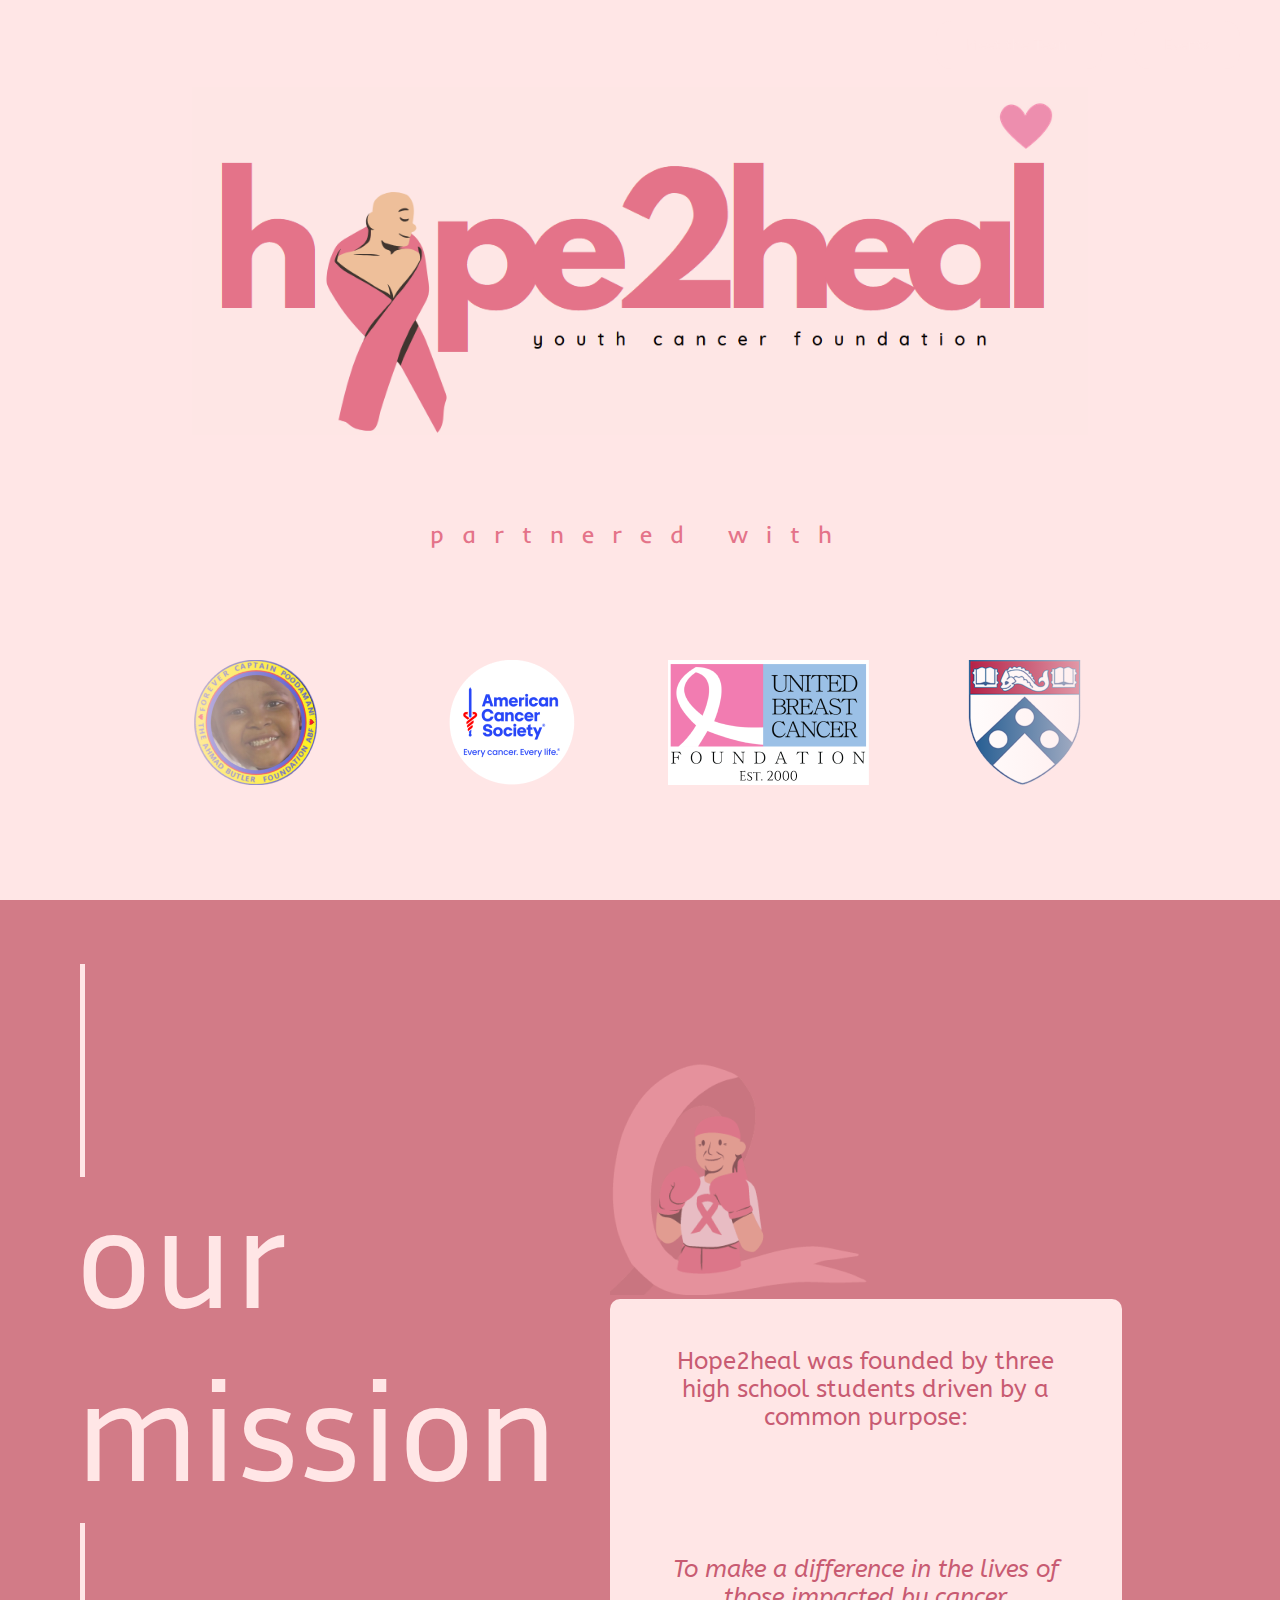
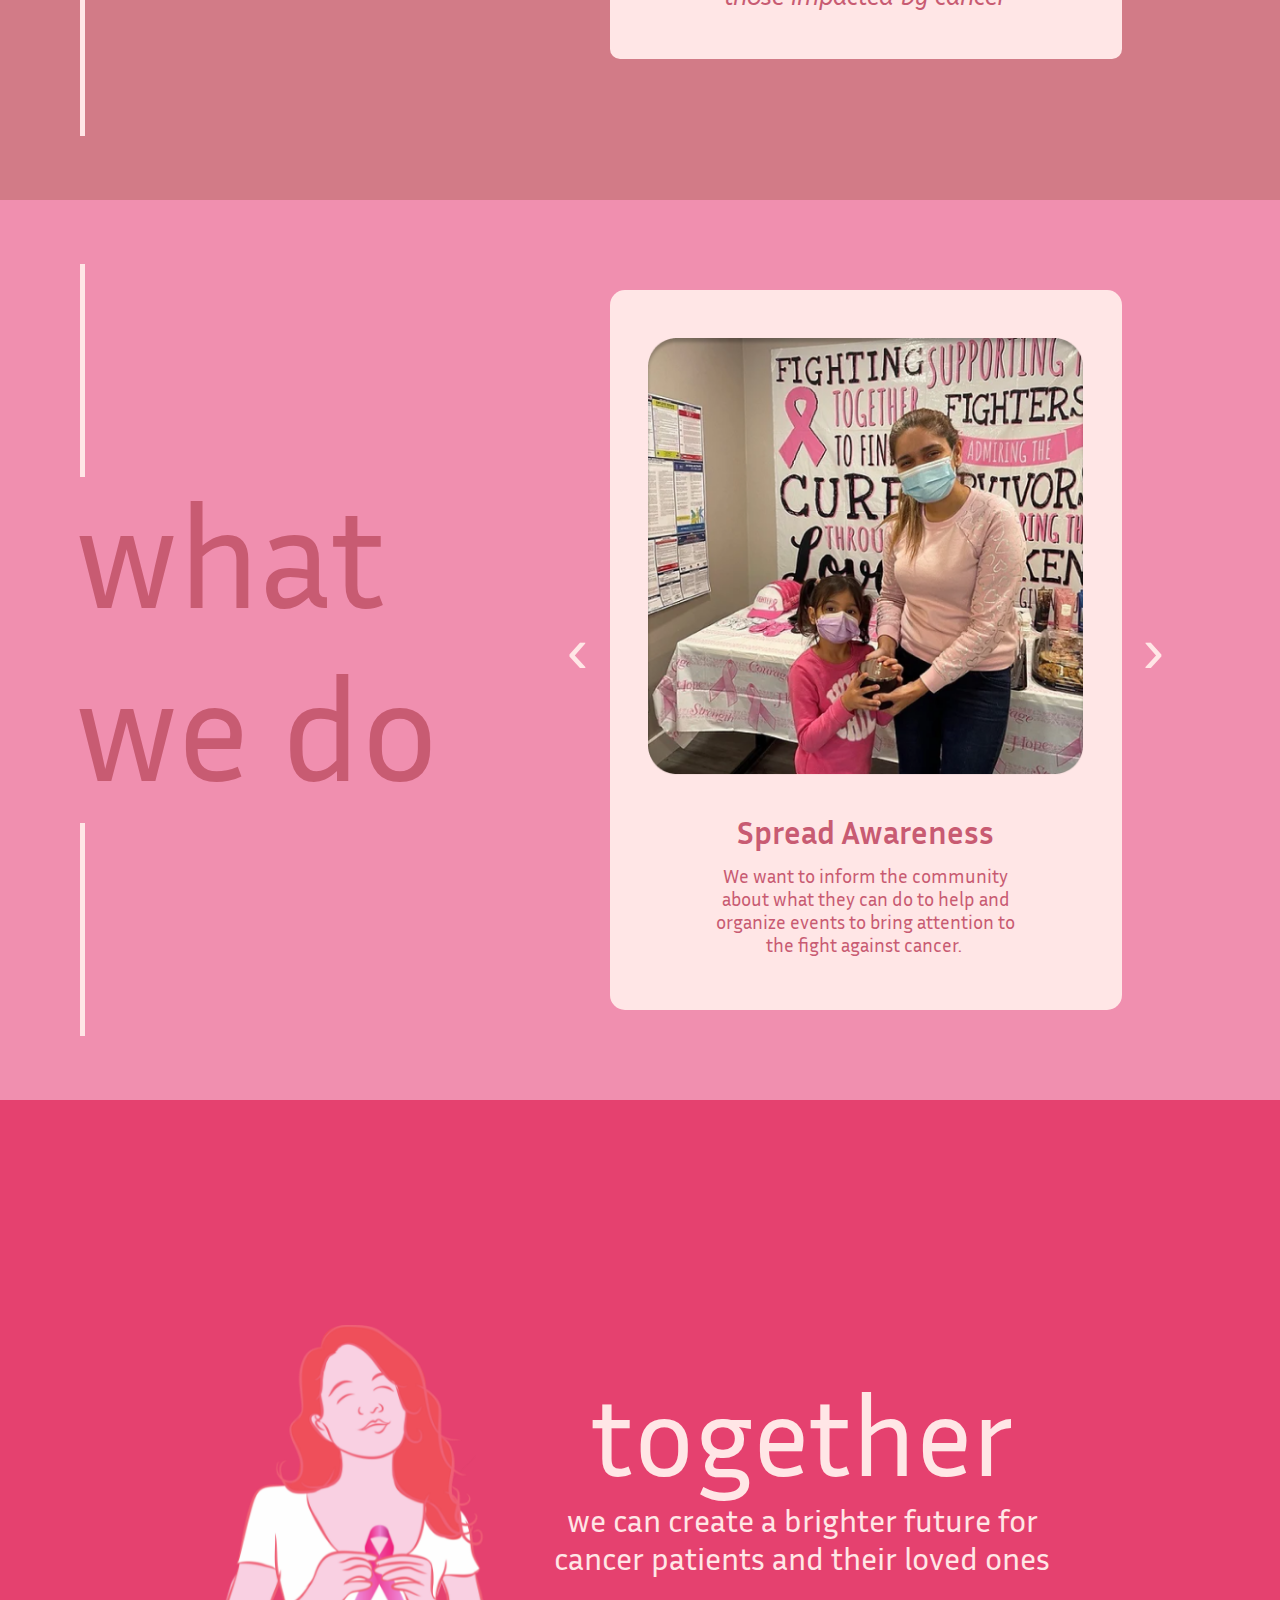
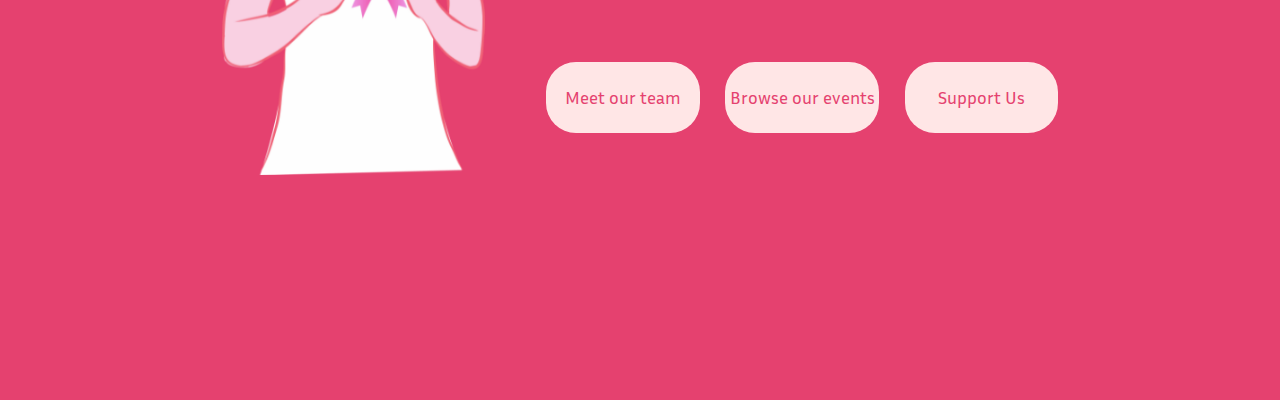
<file: index.html>
<!DOCTYPE html>
<html lang="en" dir="ltr">
  <head>
    <meta charset="utf-8">
    <title>Hope2Heal | Home</title>
    <!-- Inder -->
    <link rel="preconnect" href="https://fonts.googleapis.com">
    <link rel="preconnect" href="https://fonts.gstatic.com" crossorigin>
    <link href="https://fonts.googleapis.com/css2?family=Inder&display=swap" rel="stylesheet">
    <!-- Inria Sans -->
    <link rel="preconnect" href="https://fonts.googleapis.com">
    <link rel="preconnect" href="https://fonts.gstatic.com" crossorigin>
    <link href="https://fonts.googleapis.com/css2?family=Inder&family=Inria+Sans:ital,wght@0,300;0,400;0,700;1,300;1,400;1,700&display=swap" rel="stylesheet">
    <!-- ABeeZee -->
    <link rel="preconnect" href="https://fonts.googleapis.com">
    <link rel="preconnect" href="https://fonts.gstatic.com" crossorigin>
    <link href="https://fonts.googleapis.com/css2?family=ABeeZee:ital@0;1&family=Inder&family=Inria+Sans:ital,wght@0,300;0,400;0,700;1,300;1,400;1,700&display=swap" rel="stylesheet">

    <!-- my css/js -->
    <link rel="stylesheet" href="master.css">

    <script type="text/javascript">
      var carousel;
      var slide;
      window.addEventListener("load", function(){
        console.log("Hi");
        carousel = document.getElementsByClassName("carousel")[0];
        slide = document.getElementsByClassName("slide")[0];
      });
      function handleCarouselMove(positive = true) {
        const slideWidth = slide.clientWidth;
        carousel.scrollLeft = positive ? carousel.scrollLeft + slideWidth : carousel.scrollLeft - slideWidth;
      }
    </script>



  </head>
  <body>
    <header>
      <img src="pngs\breastcancer 1(1).png" alt="">
      <nav>
        <a href="team.html">Meet the Team</a>
        <a href="events.html">Events</a>
      </nav>
    </header>
    <div class="wrapper">

      <div class="hero"><div class="hero-inner">
        <img src="pngs\image 1.png" alt="">
        <p>partnered with</p>
        <div class="logo-marquee">
          <ul class="marquee-content">
            <li><img src="pngs\ahmedbutler(1) 1.png" alt=""></li>
            <li><img src="pngs\88098 1.png" alt=""></li>
            <li><img src="pngs\logo-new 1.png" alt=""></li>
            <li><img src="pngs\penn-medicine-logo 2.png" alt=""></li>
            <li><img src="pngs\Rutgers_Cancer_Institute_of_New_Jersey_logo 1.png" alt=""></li>
            <li><img src="pngs\Yale_School_of_Medicine_logo.svg 1.png" alt=""></li>

            <li><img src="pngs\ahmedbutler(1) 1.png" alt=""></li>
            <li><img src="pngs\88098 1.png" alt=""></li>
            <li><img src="pngs\logo-new 1.png" alt=""></li>
            <li><img src="pngs\penn-medicine-logo 2.png" alt=""></li>
          </ul>
        </div>
        <!-- <h2 class="scroll-indicator">
          &#8249;
        </h2> -->
      </div></div>

      <div class="mission">
        <div class="mission-inner">
          <div class="heading">
            <h2>our</h2>
            <h2>mission</h2>
          </div>
          <div class="body"><div class="body-content">
            <img src="pngs\Untitled design 1.png" alt="">
            <div class="text">
              <p>Hope2heal was founded by three high school students driven by a common purpose: </p>
              <p class="italic">To make a difference in the lives of those impacted by cancer</p></div>
            </div>
          </div>
        </div>
      </div>

      <div class="wwd">
        <div class="wwd-inner">
          <div class="heading">
            <h2>what</h2>
            <h2>we do</h2>
          </div>
          <div class="body">
            <button class="carousel-arrow carousel-arrow--prev" onclick="handleCarouselMove(false)">
              &#8249;
            </button>



            <div class="carousel">
              <div class="slide">
                <img src="pngs\awareness_image.png" alt="">
                <div class="carousel-text">
                  <h4>Spread Awareness</h4>
                  <p>We want to inform the community about what they can do to help and organize events to bring attention to the fight against cancer. </p>
                </div>
              </div>
              <div class="slide">
                <img src="pngs\Volunteer_image.png" alt="">
                <div class="carousel-text">
                  <h4>Volunteer</h4>
                  <p>We want to provide people with opportunities to volunteer and help out those struggling with cancer.</p>
                </div>
              </div>
              <div class="slide">
                <img src="pngs\educate_image.png" alt="">
                <div class="carousel-text">
                  <h4>Educate</h4>
                  <p>We want to educate both youth and adults alike about the illness and what they can do to help combat it.  </p>
                </div>
              </div>
          </div>
          <button class="carousel-arrow carousel-arrow--next" onclick="handleCarouselMove()">
            &#8250;
          </button>
        </div>
      </div>
      </div>

      <div class="action">
        <div class="action-content">
          <img src="pngs\Untitled design 2.png" alt="">
          <div class="action-content-right">
            <div class="action-text">
              <h2>together</h2>
              <h4>we can create a brighter future for cancer patients and their loved ones</h4>
            </div>
            <div class="action-buttons">
              <a href="team.html">Meet our team</a>
              <a href="events.html">Browse our events</a>
              <a href="https://gofund.me/0fc512c5">Support Us</a>
            </div>
          </div>

        </div>
      </div>

    </div>
  </body>
</html>
</file>
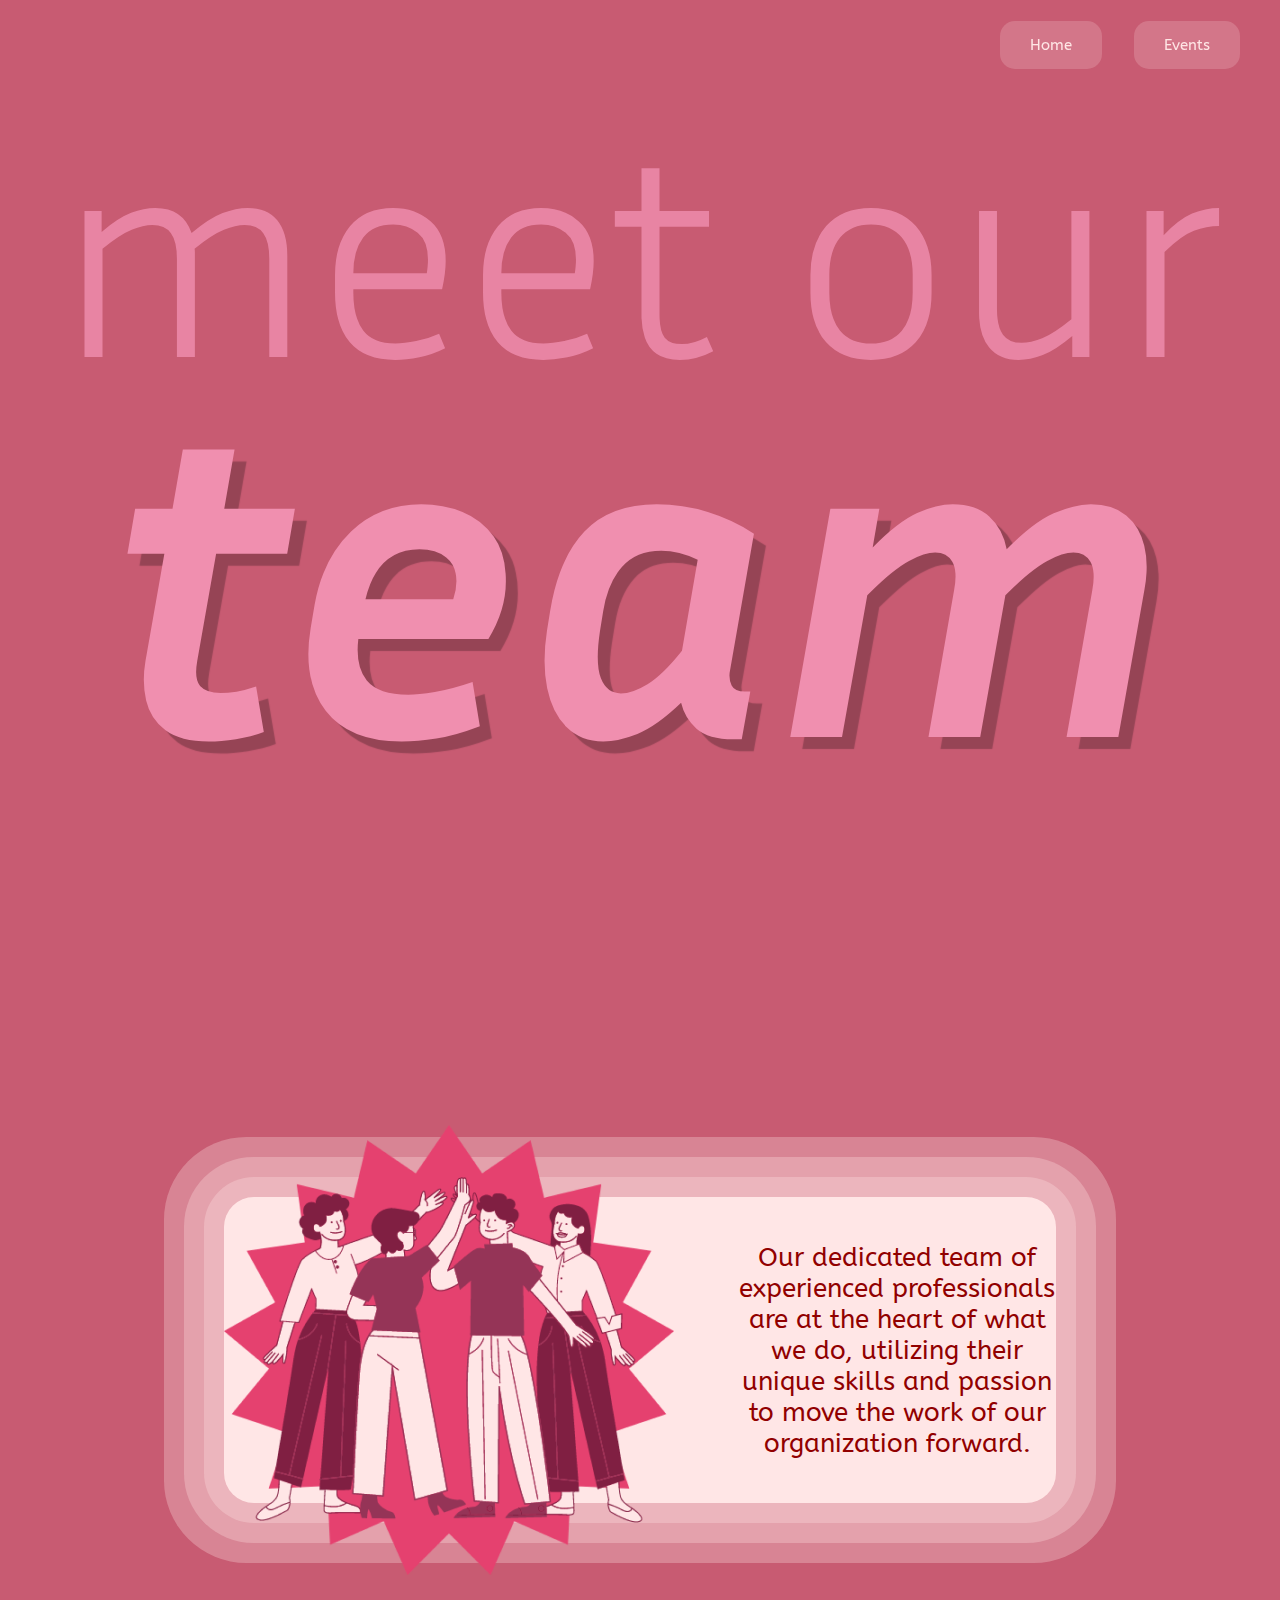
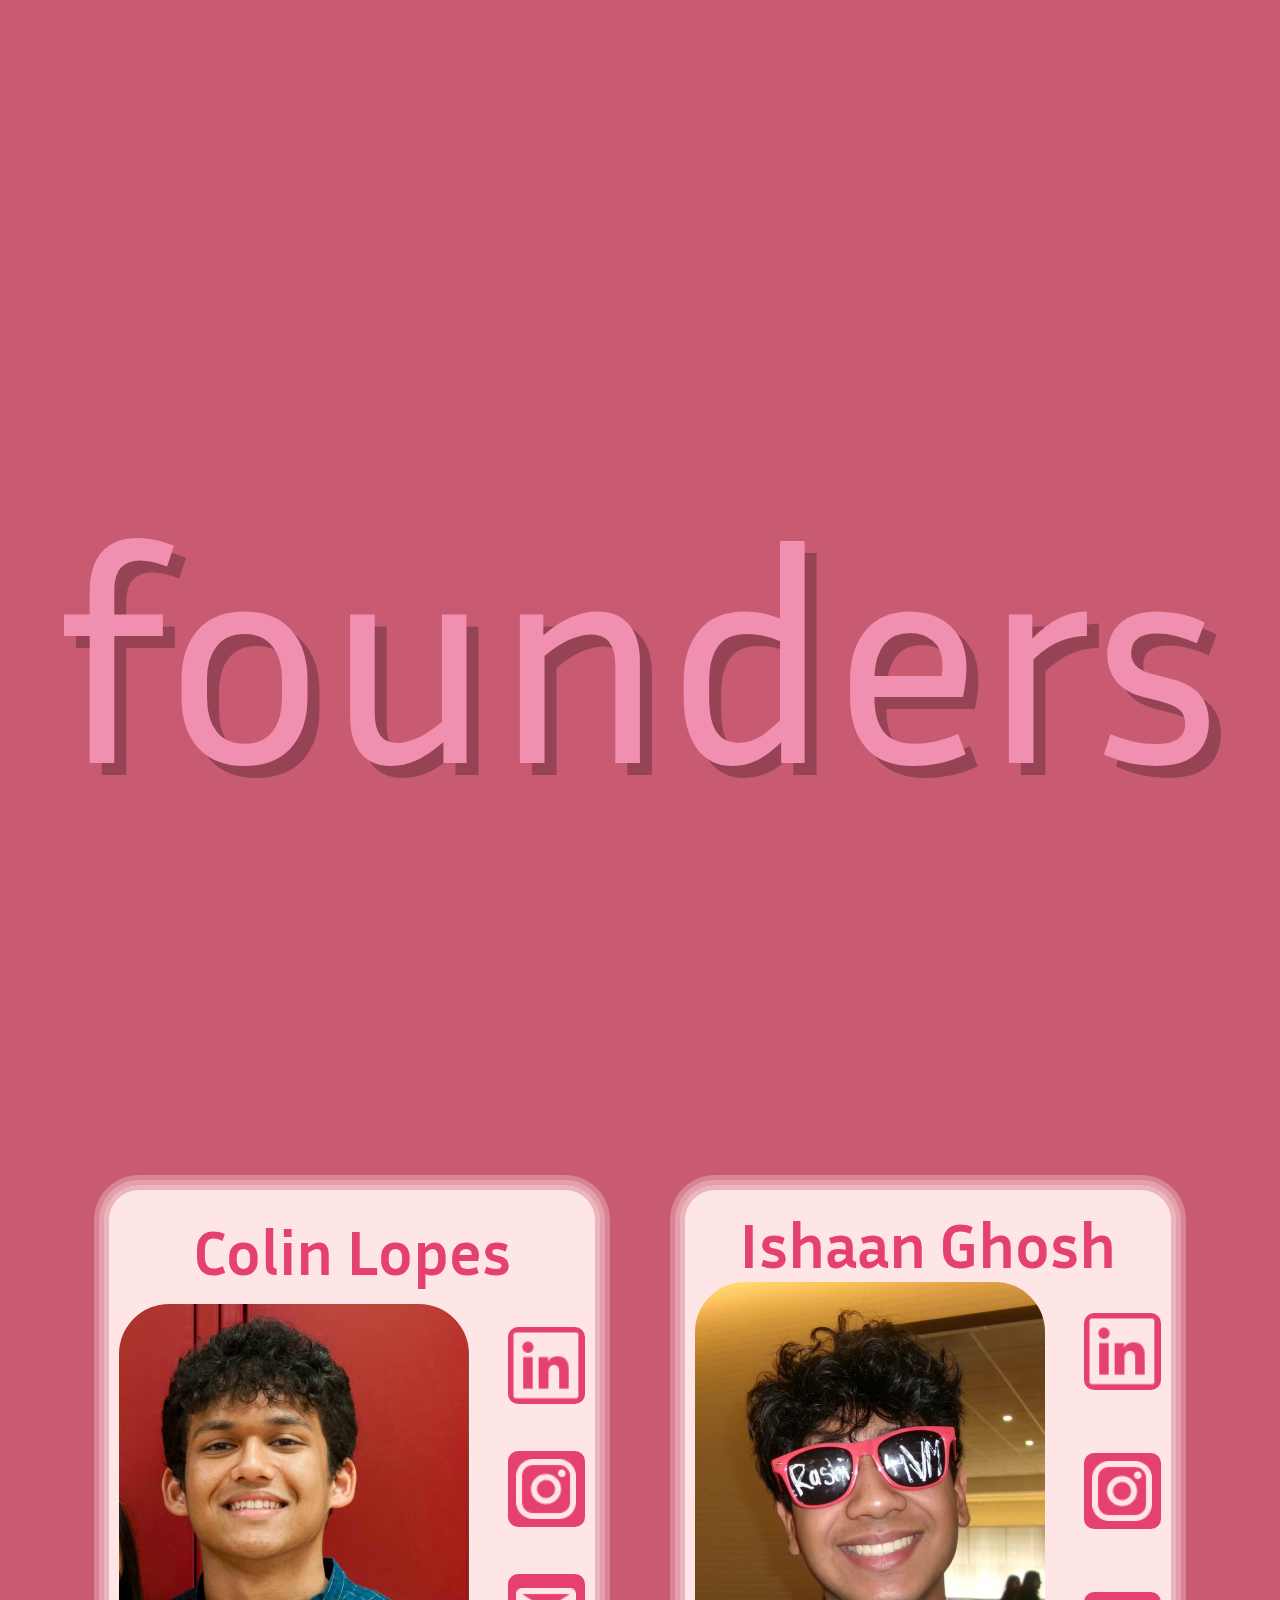
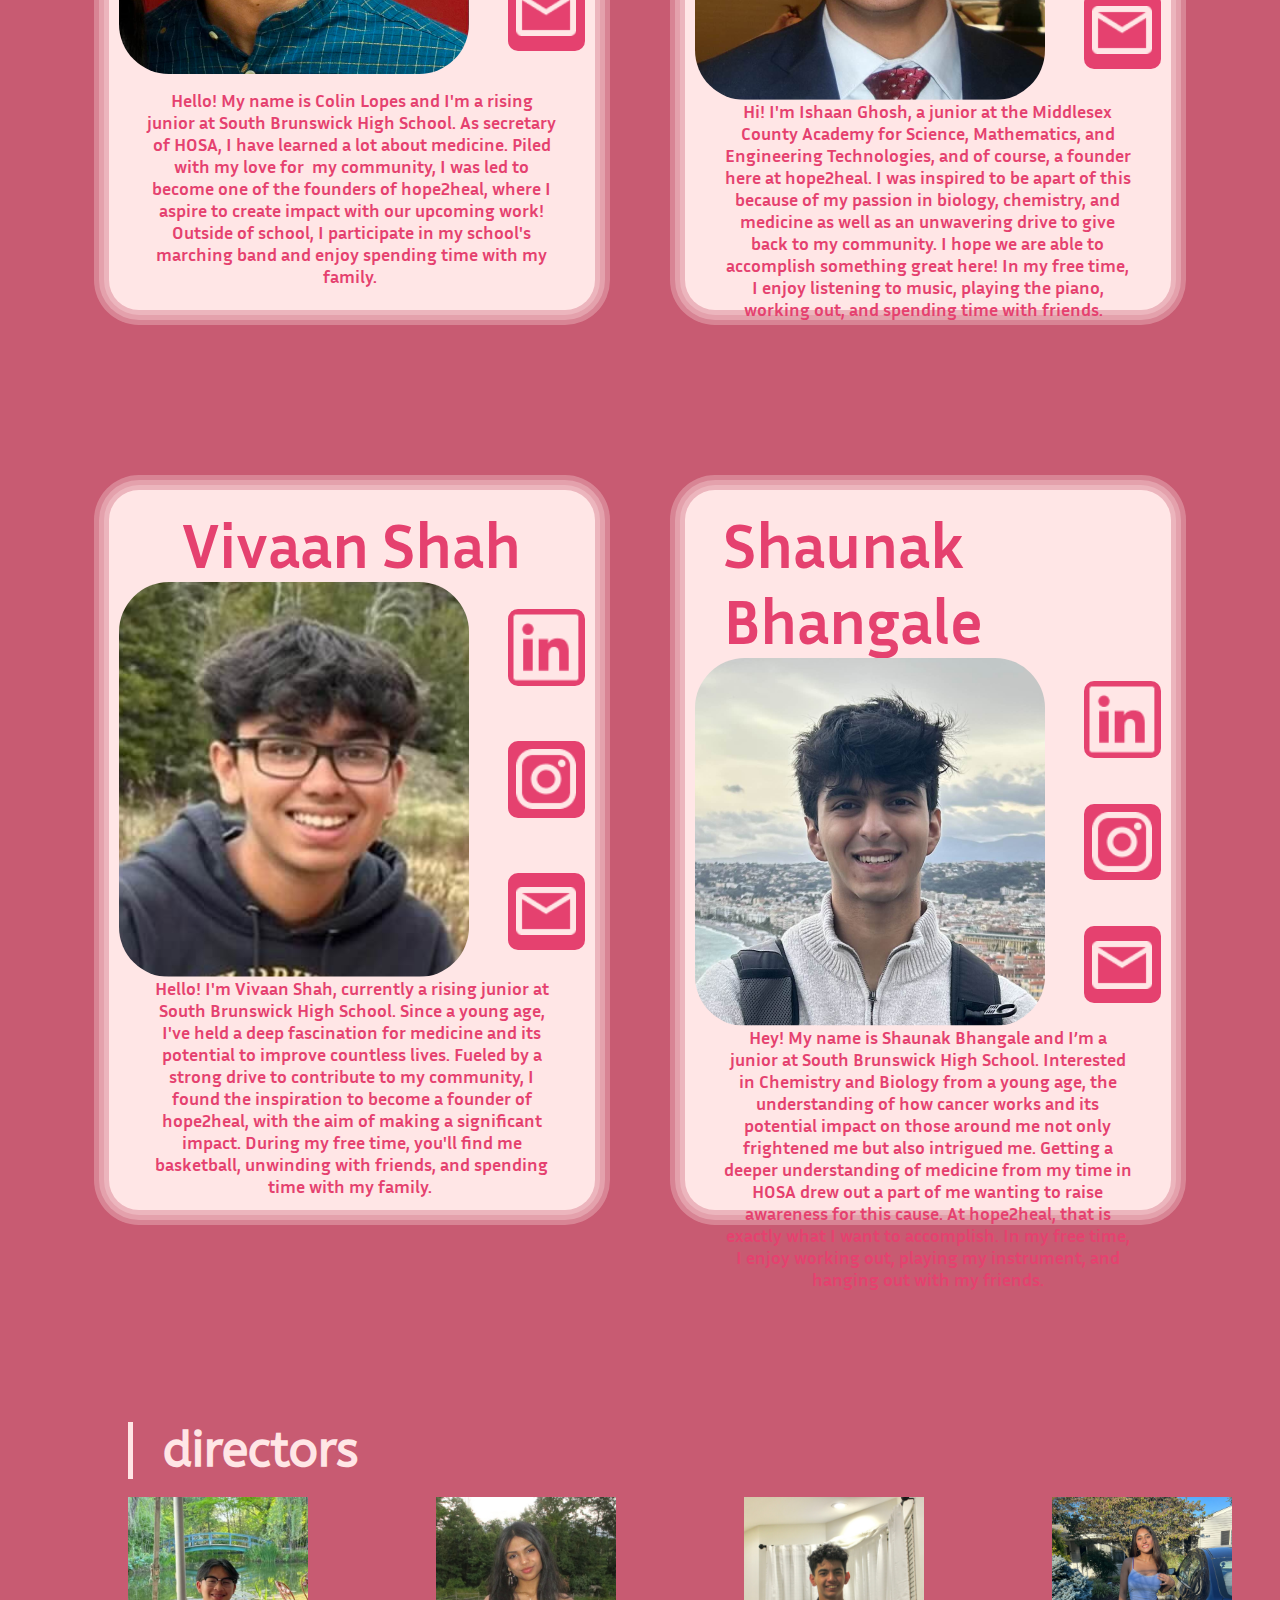
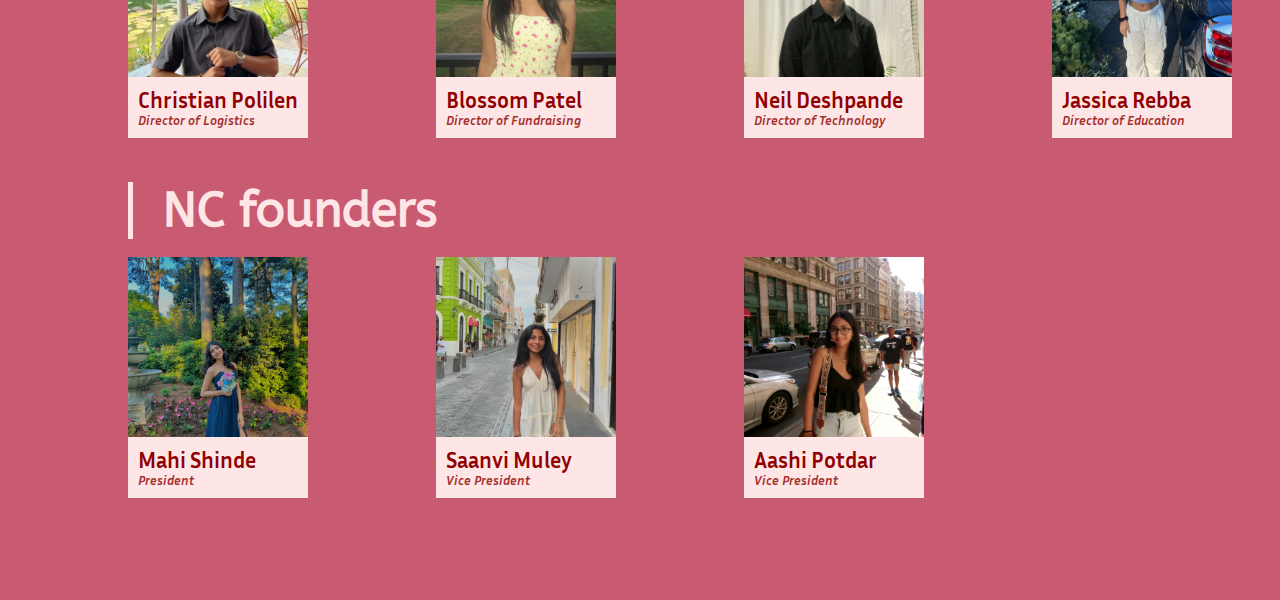
<file: team.html>
<!DOCTYPE html>
<html lang="en" dir="ltr">
  <head>
    <meta charset="utf-8">
    <title>Hope2Heal | Team</title>
    <!-- Inder -->
    <link rel="preconnect" href="https://fonts.googleapis.com">
    <link rel="preconnect" href="https://fonts.gstatic.com" crossorigin>
    <link href="https://fonts.googleapis.com/css2?family=Inder&display=swap" rel="stylesheet">
    <!-- Inria Sans -->
    <link rel="preconnect" href="https://fonts.googleapis.com">
    <link rel="preconnect" href="https://fonts.gstatic.com" crossorigin>
    <link href="https://fonts.googleapis.com/css2?family=Inder&family=Inria+Sans:ital,wght@0,300;0,400;0,700;1,300;1,400;1,700&display=swap" rel="stylesheet">
    <!-- ABeeZee -->
    <link rel="preconnect" href="https://fonts.googleapis.com">
    <link rel="preconnect" href="https://fonts.gstatic.com" crossorigin>
    <link href="https://fonts.googleapis.com/css2?family=ABeeZee:ital@0;1&family=Inder&family=Inria+Sans:ital,wght@0,300;0,400;0,700;1,300;1,400;1,700&display=swap" rel="stylesheet">

    <!-- my css/js -->
    <link rel="stylesheet" href="team_css.css">
  </head>
  <body>
    <header>
      <img src="pngs\breastcancer 1(1).png" alt="">
      <nav>
        <a href="index.html">Home</a>
        <a href="events.html">Events</a>
      </nav>
    </header>
    <div class="wrapper">
      <div class="team">
        <h2>meet our</h2>
        <h2 class="em">team</h2>
      </div>

      <div class="blurb"><div class="blurb-inner">
        <img src="pngs\Untitled design 3.png" alt="">
        <p>Our dedicated team of experienced professionals are at the heart of what we do, utilizing their unique skills and passion to move the work of our organization forward.</p>
      </div></div>

      <div class="heading">
        <h1>founders</h1>
      </div>

      <div class="founders">
        <div class="founders-content">

          <div class="card">

            <h2>Colin Lopes</h2>
            <div class="middle-bar">
              <img src="pngs\colin.png" alt="">
              <div class="links">
                <a href="#"><img src="pngs\linkedin.png" alt=""></a>
                <a href="#"><img src="pngs\insta.png" alt=""></a>
                <a href="#"><img src="pngs\email.png" alt=""></a>
              </div>
            </div>
            <p>Hello! My name is Colin Lopes and I'm a rising junior at South Brunswick High  School. As secretary of HOSA, I have learned a lot about medicine. Piled  with my love for  my community, I was led to become one of the founders  of hope2heal, where I aspire to create impact with our upcoming work!  Outside of school, I participate in my school's marching band and enjoy  spending time with my family. </p>

          </div>
          <div class="card">

            <h2>Ishaan Ghosh</h2>
            <div class="middle-bar">
              <img src="pngs\ishan.png" alt="">
              <div class="links">
                <a href="#"><img src="pngs\linkedin.png" alt=""></a>
                <a href="#"><img src="pngs\insta.png" alt=""></a>
                <a href="#"><img src="pngs\email.png" alt=""></a>
              </div>
            </div>
            <p>Hi! I'm Ishaan Ghosh, a junior at the Middlesex County Academy for Science, Mathematics, and Engineering Technologies, and of course, a founder here at hope2heal. I was inspired to be apart of this because of my passion in biology, chemistry, and medicine as well as an unwavering drive to give back to my community. I hope we are able to accomplish something great here! In my free time, I enjoy listening to music, playing the piano, working out, and spending time with friends.  </p>

          </div>

        </div>
      </div>

      <div class="founders">
        <div class="founders-content">

          <div class="card">

            <h2>Vivaan Shah</h2>
            <div class="middle-bar">
              <img src="pngs\vivaan.png" alt="">
              <div class="links">
                <a href="#"><img src="pngs\linkedin.png" alt=""></a>
                <a href="#"><img src="pngs\insta.png" alt=""></a>
                <a href="#"><img src="pngs\email.png" alt=""></a>
              </div>
            </div>
            <p>Hello! I'm Vivaan Shah, currently a rising junior at South Brunswick High School. Since a young age, I've held a deep fascination for medicine and its potential to improve countless lives. Fueled by a strong drive to contribute to my community, I found the inspiration to become a founder of hope2heal, with the aim of making a significant impact. During my free time, you'll find me basketball, unwinding with friends, and spending time with my family. </p>

          </div>
          <div class="card">

            <h2>Shaunak Bhangale</h2>
            <div class="middle-bar">
              <img src="pngs\shaunak.png" alt="">
              <div class="links">
                <a href="#"><img src="pngs\linkedin.png" alt=""></a>
                <a href="#"><img src="pngs\insta.png" alt=""></a>
                <a href="#"><img src="pngs\email.png" alt=""></a>
              </div>
            </div>
            <p>Hey! My name is Shaunak Bhangale and I’m a junior at South Brunswick High School. Interested in Chemistry and Biology from a young age, the understanding of how cancer works and its potential impact on those around me not only frightened me but also intrigued me. Getting a deeper understanding of medicine from my time in HOSA drew out a part of me wanting to raise awareness for this cause. At hope2heal, that is exactly what I want to accomplish. In my free time, I enjoy working out,  playing my instrument, and hanging out with my friends.</p>

          </div>

        </div>
      </div>

      <div class="staff"><div class="staff-inner">

        <div class="staff-sub">
          <h2>directors</h2>
          <div class="item-list">
            <div class="item">

              <img src="pngs\christian.png" alt=""><div class="item-text">
              <h4>Christian Polilen</h4>
              <h4>Director of Logistics</h4>
            </div></div>
            <div class="item">

              <img src="pngs\blossom.png" alt=""><div class="item-text">
              <h4>Blossom Patel</h4>
              <h4>Director of Fundraising</h4>
            </div></div>
            <div class="item">

              <img src="pngs\neil.png" alt=""><div class="item-text">
              <h4>Neil Deshpande</h4>
              <h4>Director of Technology</h4>
            </div></div>
            <div class="item">

              <img src="pngs\jassica.png" alt=""><div class="item-text">
              <h4>Jassica Rebba</h4>
              <h4>Director of Education</h4>
            </div></div>
          </div>
        </div>

        <div class="staff-sub">
          <h2>NC founders</h2>
          <div class="item-list">
            <div class="item">

              <img src="pngs\mahi.png" alt=""><div class="item-text">
              <h4>Mahi Shinde</h4>
              <h4>President</h4>
            </div></div>

            <div class="item">

              <img src="pngs\saanvi.png" alt=""><div class="item-text">
              <h4>Saanvi Muley</h4>
              <h4>Vice President</h4>
            </div></div>

            <div class="item">

              <img src="pngs\aashi.png" alt=""><div class="item-text">
              <h4>Aashi Potdar</h4>
              <h4>Vice President</h4>
            </div></div>

          </div>
        </div>

      </div></div>

    </div>
  </body>
</html>
</file>
<file: master.css>
*,*::before,*::after {
  box-sizing: border-box;
  margin: 0;
}

body {
  background-color: #FFE6E6;
}

html {
  scroll-behavior: smooth;
  width:100vw;
  overflow-y: scroll;
  overflow-x: hidden;
  scroll-snap-type: y mandatory;
}

.wrapper > div {
  scroll-snap-align: start;

}

.logo-marquee {
  background-color:#FFE6E6;
  width: 80vw;
  height: 20vh;
  overflow: hidden;
  position: relative;
}

.logo-marquee::before, .logo-marquee::after{
  position: absolute;
  top: 0;
  width: 13rem;
  height:100%;
  content:"";
  z-index: 1;
}

.logo-marquee::before{
  left:0;
  background: linear-gradient(to right,#FFE6E6 0%,transparent 100%);
}

.logo-marquee::after{
  right:0;
  background: linear-gradient(to left,#FFE6E6 0%,transparent 100%);
}

.marquee-content{
  list-style: none;
  height: 100%;
  display: flex;
  padding: 0;
  animation: marquee 15s linear infinite;
}

@keyframes marquee {
  0% {
    transform: translateX(0vw);
  }
  100% {
    transform: translateX(-120vw);
  }
}

.marquee-content li {
  width:20vw;
  flex-shrink: 0;
  height: 100%;
  display: flex;
  justify-content: center;
  align-items: center;
}

.hero-inner {
  padding: 5vh 0vh;
  display: flex;
  flex-direction:column;
  justify-content: space-around;
  align-items: center;
  flex-grow: 0;
  flex-shrink: 0;
  height:100vh;
  background-color: #FFE6E6;
}

.hero-inner >img {
  width: 70vw;
}

.hero-inner h2{
  font-family: "Inder";
  font-size: 40px;
  color: #E47389;
  width:fit-content;
  /* transform: rotateY(90deg); */
  position: absolute;
  writing-mode: vertical-rl;
  text-orientation: sideways;
  bottom: 3vh;
}


.hero p {
  width: fit-content;
  font-family: "Inder";
  color: #E47389;
  font-size: 1.5rem;
  letter-spacing: 0.75em;
}

header {
  display: flex;
  height: 10vh;
  padding: 1em 2em;
  width: 100vw;
  justify-content: space-between;
  align-items: center;
  position: fixed;
  top:0;
}

header img {
  opacity: 0;
}

nav {
  display: flex;
  gap: 1em;
  width: 20vw;
  justify-content: space-around;
}

nav a {
  padding: 1em 2em;
  background-color: rgba(255, 230, 230, 0.2);
  border-radius: 15px;
  color: rgba(255, 230, 230, 1);
  text-decoration: none;
  font-family: "ABeeZee";
  font-size: 0.95rem;
  transition: all 0.4s cubic-bezier(.68,-0.55,.27,1.55);
  text-align: center;
  align-content: center;
    width: fit-content;
}
nav a:visited {
  color: rgba(255, 230, 230, 1);
  text-decoration: none;
}

nav a:hover {
  transform: scale(1.05);
}

.mission {
  background-color: #D27B87;
  height: 100vh;
  padding:4rem 5rem;
  display: flex;
  align-items: center;
}

.mission-inner {
  height: 100%;
  width:100%;
  display: flex;
  align-items: center;
  justify-content: space-between;
  border-left: 5px solid #FFE6E6;
}

.mission-inner h2{
  transform: translateY(-10px) !important;
  height: fit-content;
  font-family: "Inria Sans";
  font-size: 9rem;
  color: #FFE6E6;
  font-weight: 400;
}

.mission-inner .heading {
  width: 40%;
  background-color: #D27B87;
  transform: translate(-10px);
}

.fade-right {
  animation: fade-right 1s ease;
}

@keyframes fade-right {
  0% {
    transform: translateX(-100px);
    opacity:0%;
  }
  100 {
    transform: translateX(-10px);
    opacity: 100%;
  }
}

.body {
  width: 60%;
  margin:0;
  display: flex;
  justify-content: center;
  align-items: center;
}

.text {
  width: 40vw;
  display:flex;
  flex-direction: column;
  align-items: center;
  justify-content: space-between;
  height: 40vh;
  background-color: #FFE6E6;
  border-radius: 10px;
  padding:4rem;
  font-family: "ABeeZee";
  font-size:2em;
  color: #C85B72;
  text-align: center;
}

.italic {
  font-style: italic;
}

.wwd {
  background-color: #F08FAF;
  height: 100vh;
  padding:4rem 5rem;
  display: flex;
  align-items: center;
}

.wwd-inner {
  height: 100%;
  width:100%;
  display: flex;
  align-items: center;
  justify-content: space-between;
  border-left: 5px solid #FFE6E6;
}

.wwd-inner h2{
  transform: translateY(-10px);
  height: fit-content;
  font-family: "Inria Sans";
  font-size: 9rem;
  color: #C85B72;
  font-weight: 400;
}

.wwd-inner .heading {
  width: 40%;
  background-color: #F08FAF;
  transform: translate(-10px);
}

.carousel {
  display: flex;
  width:40vw;
  flex-shrink: 0;
  flex-grow: 0;
  gap: 2em;
  overflow-x:scroll;
  overflow-y: hidden;
  height: 80vh;
  scroll-snap-type: x mandatory;
  -ms-overflow-style: none;  /* IE and Edge */
scrollbar-width: none;
scroll-behavior: smooth
}

.slide {
  padding: 3rem 0rem;
  width: 40vw;
  display: flex;
  flex-direction: column;
  justify-content: space-between;
  align-items: center;
  background-color: #FFE6E6;
  border-radius: 15px;
  flex-shrink: 0;
  scroll-snap-align: start;
}

.carousel::-webkit-scrollbar {
  display: none;
}

.slide img {
  height: 70%;
  width:auto;
}

.carousel-text {
  text-align: center;
  display: flex;
  flex-direction: column;
  justify-content: space-around;
  align-items: center;
  width: 60%;
  height: 30%;
  padding-top:2rem;
  font-family: "Inria Sans";
  color: #C85B72;
}

.carousel-text h4 {
  font-size: 2.5rem;
}

.carousel-text p {
  font-size: 1.3rem;
}

.body button {
  width : 5vw;
  font-size: 4rem;
  height: fit-content;
  text-align: center;
  border: none;
  background: none;
  color : #FFE6E6;
  transition: all 0.4s ease;
}

.body button:hover {
  font-size: 5rem;
}

.action {
  background-color: #E5416F;
  height: 100vh;
  display: flex;
  justify-content: center;
  align-items: center;

}

.action-content {
  width: 70vw;
  display: flex;
  height: 50vh;
  justify-content: space-around;
}

/* .action-content img {
  height: auto;
  width: vw;
} */

.action-content-right {
  width: 40vw;
  display: flex;
  flex-direction: column;
  align-items: center;
  justify-content: space-around;
}

.action-text {
  font-family: "Inria Sans";
  color: #FFE6E6;
  text-align: center;
}

.action-text h2 {
  font-size: 9rem;
  font-weight: 400;
}

.action-text h4 {
  font-size: 3rem;
  font-weight: 400;
}

.action-buttons {
  display: flex;
  width:100%;
  justify-content: space-between;
  align-items: center;
}


.action-buttons a {

  color : #E5416F;
  font-size: 1.2rem;
  font-family: "Inria Sans";

  text-align: center;
  width: 30%;
  height: 5vh;
  display: flex;
  justify-content: center;
  align-items: center;
  background: #FFE6E6;
  border-radius: 30px;
  transition: all 0.4s cubic-bezier(.68,-0.55,.27,1.55);

}

.action-buttons a, .action-buttons a:visited {
  text-decoration: none;
}

.action-buttons a:hover {
  transform: scale(1.1);
}

@media (max-width: 1000px), (orientation: portrait) {
  header {
    justify-content: center;
  }
  header img {
    display: none;
  }

  nav {
    width: 60vw;
  }

  nav a {
    font-size: 1.5rem;
  }
  .hero {
    width: auto;
  }

  *{
    width: auto;
  }

  .hero-inner {
    justify-content: center;
    gap: 5vh;
  }

  .hero-inner > img {
    width: 90vw;
  }

  .mission-inner {
    justify-content: center;
    border-left: none;
    flex-direction: column;
    gap: 10vh;
  }

  .mission-inner h2 {
    padding-left: 5vw;
  }

  .mission-inner .heading {
    width: fit-content;
    background-color: #D27B87;
    transform: translate(-10px);
    border-left: 5px solid #FFE6E6;
  }

  .body {
    width: 80vw;
  }

  .body-content img {
    width: auto;
  }

  .text {
    width: 100%;
    height: 20vh;
  }

  .wwd-inner {
    height: 100%;
    width: 100%;
    display: flex;
    align-items: center;
    justify-content: center;
    border-left: none;
    flex-direction: column;
    gap: 5vh;
  }

  .wwd-inner .heading {
    width: fit-content;
    background-color: none;
    transform: translate(-10px);
    border-left: 5px solid #FFE6E6;
    padding-left: 5vw;
  }

  .body {
    height: 50vh;
  }

  .carousel {
    width: 85vw;
    height: 100%;
  }

  .slide {
    width: 85vw;
  }

  .slide img {
    /* width: 90%; */
  }

  .action-content {
    width: none;
    display: flex;
    height: 90vh;
    justify-content: space-around;
    flex-direction: column;
  }
  .action-content-right {
    width: 70vw;
    display: flex;
    flex-direction: column;
    align-items: center;
    justify-content: space-around;
    gap: 3vh;
  }
  .action-text h2 {
    font-size: 8rem;
  }
}

@media (max-width: 1400px) and (min-width: 1001px) {
  .text {
    padding: 3rem;
    font-size: 1.5rem;
  }
  nav {
    width: 25vw;
  }
  .carousel-text h4 {
    font-size: 2rem;
  }
  .carousel-text p {
    font-size: 1.2rem;
  }
  .action-text h2 {
    font-size: 7rem;
  }
  .action-text h4 {
    font-size: 2rem;
  }
  .action-buttons a {
    font-size: 1.1rem;
    padding: 2em 0em;
  }
}
</file>
<file: team_css.css>
*,*::before,*::after {
  box-sizing: border-box;
  margin: 0;
}

body {
  background-color: #C85B72;
}

html {
  scroll-behavior: smooth;
  overflow-y: scroll;
  overflow-x: hidden;
  scroll-snap-type: y mandatory;
}

.wrapper > div {
  scroll-snap-align: start;

}

header {
  display: flex;
  height: 10vh;
  padding: 1em 2em;
  width: 100vw;
  justify-content: space-between;
  align-items: center;
  position: fixed;
  top:0;
}

header img {
  opacity: 0;
}

nav {
  display: flex;
  gap: 1em;
  width: 20vw;
  justify-content: space-around;
}

nav a {
  padding: 1em 2em;
  background-color: rgba(255, 230, 230, 0.2);
  border-radius: 15px;
  color: rgba(255, 230, 230, 1);
  text-decoration: none;
  font-family: "ABeeZee";
  font-size: 0.95rem;
  transition: all 0.4s cubic-bezier(.68,-0.55,.27,1.55);
  text-align: center;
  align-content: center;
}

nav a:visited {
  color: rgba(255, 230, 230, 1);
  text-decoration: none;
}

nav a:hover {
  transform: scale(1.05);
}

.team {
  height: 100vh;
  display: flex;
  flex-direction: column;
  align-items: center;
  justify-content: center;
}

.team h2 {
  font-size: 300px;
  font-family: "Inria Sans";
  font-weight: 300;
  color: rgba(240, 143, 175, 0.8);
  transform: translateY(7vh);
  user-select: none;
}

.em {
  font-size: 450px !important;
  font-weight: 600 !important;
  font-style:italic;
  color: rgba(240, 143, 175, 1) !important;
  text-shadow: 12px 12px 1px rgba(0, 0, 0, 0.25);
  transform: translateY(-7vh) !important;
}

.blurb {
  height: 100vh;
  display: flex;
  flex-direction: column;
  align-items: center;
  justify-content: center;

}

.blurb-inner {
  background-color: #FFE6E6;
  color: #910000;
  width: 65vw;
  border-radius : 30px;
  height: 34vh;
  display: flex;
  justify-content: center;
  gap: 5vw;
  align-items: center;
  flex-shrink: 0;
  box-shadow: 0px 0px 0px 20px rgba(255, 230, 230, 0.3), 0px 0px 0px 40px rgba(255, 230, 230, 0.3), 0px 0px 0px 60px rgba(255, 230, 230, 0.3);

}

.blurb-inner p {
  font-family: "ABeeZee";
  font-size: 26px;
  width: 25vw;
  text-align: center;
}

.heading {
  height: 100vh;
  display: flex;
  align-items: center;
  justify-content: center;
}

.heading h1 {
  font-size: 300px;
  font-family: "Inria Sans";
  font-weight: 400;
  color: rgba(240, 143, 175, 1);
  text-shadow: 12px 12px 0px rgba(0, 0, 0, 0.25);
}

.founders {
  height: 100vh;
  display: flex;
  align-items: center;
  justify-content: center;
}

.founders-content {
  width: 90vw;
  height: 80vh;
  display: flex;
  justify-content: space-around;
  align-items: center;
}

.card {
  background-color : #FFE6E6;
  border-radius: 30px;
  height: 100%;
  width: 38vw;
  display: flex;
  flex-direction: column;
  justify-content: space-around;
  align-items: center;
  padding: 1em 3vw;
  box-shadow: 0px 0px 0px 5px rgba(255, 230, 230, 0.3), 0px 0px 0px 10px rgba(255, 230, 230, 0.3), 0px 0px 0px 15px rgba(255, 230, 230, 0.3);

}

.card h2 {
  font-size: 64px;
  font-family: "Inria Sans";
  font-weight: 600;
  color: #E5416F;
}

.middle-bar {
  display: flex;
  justify-content: space-between;
  gap: 3vw;
}

.middle-bar > img {
  border-radius: 50px;
}

.links {
  display: flex;
  flex-direction: column;
  justify-content: space-around;
  align-items: center;
}

.links a {
  width: 6vw;
  height: 6vw;
  background-color: #E5416F;
  border-radius: 10px;
  display: flex;
  justify-content: center;
  align-items: center;
  transition: all 0.3s ease-in-out;
}

.links a:hover {
  scale: 1.05;
}

.links img {
  scale: 1.2;
}

.card p {
  font-family: "Inria Sans";
  font-weight: 600;
  font-size: 18px;
  color: #E5416F;
  text-align: center;
}

.staff {
  height: 100vh;
  display: flex;
  align-items: center;
  justify-content: center;
}

.staff-inner {
  width: 80vw;
  height:80vh;
  display: flex;
  flex-direction: column;
  justify-content: space-around;
}

.staff-sub {
  height: 33vh;
  display: flex;
  flex-direction: column;
  gap: 2vh;
  justify-content: space-around;
}

.staff-sub h2 {
  font-family: "ABeeZee";
  font-size: 3rem;
  color : #FFE6E6;
  border-left: 5px solid #FFE6E6;
  padding-left: 30px;
}

.item-list {
  display: flex;
  align-items: center;
  gap: 10vw;
}

.item {
  display: flex;
  flex-direction: column;
  background: #FFE6E6;
  gap: 1vh;
  transition: all 0.3s ease-in-out;

}

.item-text {
  padding-left: 10px;
  padding-bottom: 10px;
}

.item h4 {
  font-family : "Inria Sans";
  color : #910000;
  font-size: 1.4rem;
}

.item h4 + h4 {
  font-family : "Inria Sans";
  color : #910000;
  opacity: 0.8;
  font-size: 0.8rem;
  font-style: italic;
}

.item img {
  height: 20vh;
  width: auto;
}

.item:hover {
  transform: scale(1.05);
  box-shadow: 4px 4px 0px 2px rgba(255, 230, 230, 0.5);

}
</file>
